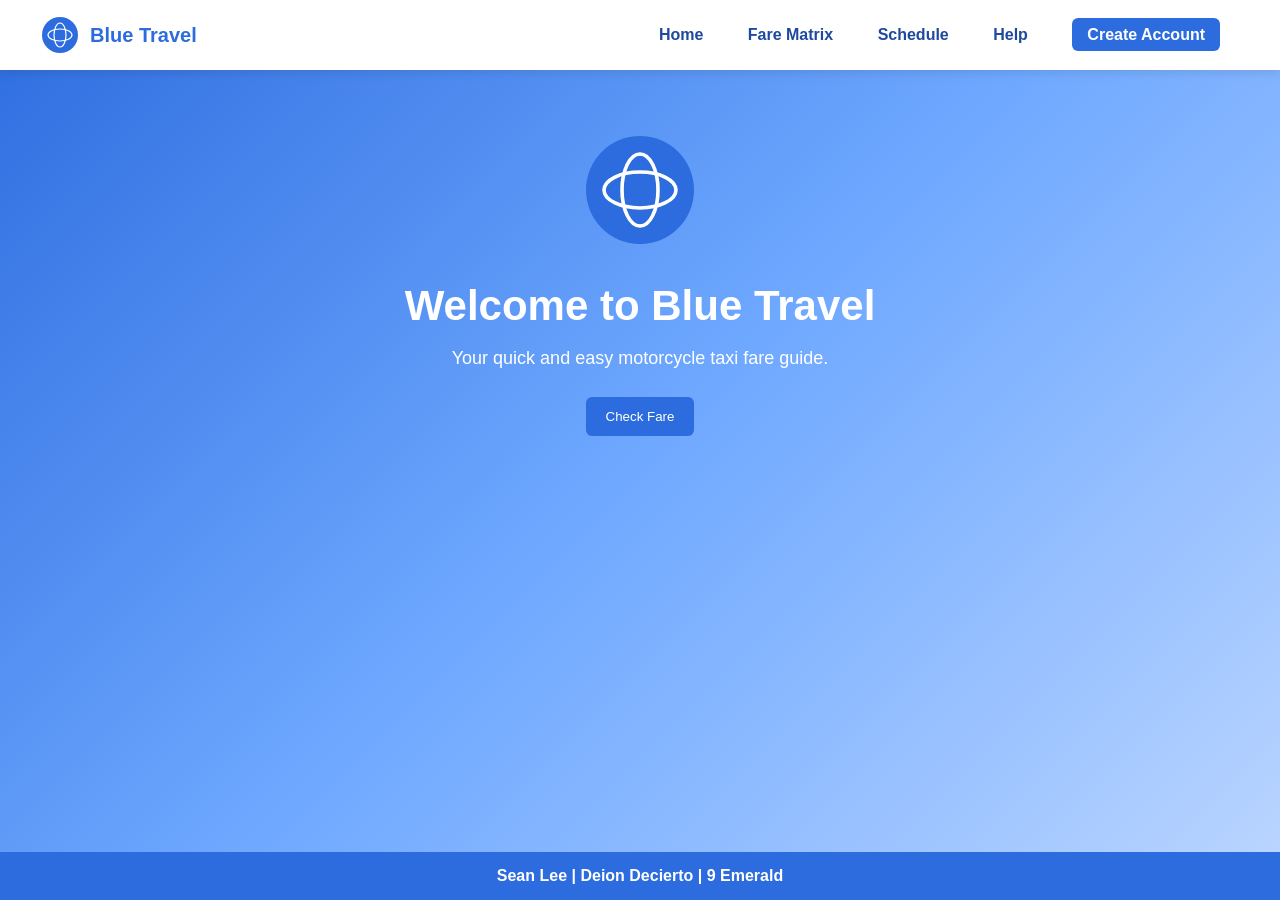
<file: index.html>
<!DOCTYPE html>
<html>
<head>
<title>Blue Travel</title>
<link rel="stylesheet" href="style.css">
</head>

<body>

<nav>

<div class="logo">

<svg width="40" height="40" viewBox="0 0 100 100">
<circle cx="50" cy="50" r="45" fill="#2d6cdf"/>
<ellipse cx="50" cy="50" rx="30" ry="15" stroke="white" stroke-width="3" fill="none"/>
<ellipse cx="50" cy="50" rx="15" ry="30" stroke="white" stroke-width="3" fill="none"/>
</svg>

<span class="brand">Blue Travel</span>

</div>

<div>

<a href="index.html">Home</a>
<a href="fare.html">Fare Matrix</a>
<a href="schedule.html">Schedule</a>
<a href="register.html">Help</a>
<a class="btn" href="register.html">Create Account</a>

</div>

</nav>

<div class="hero">

<svg width="120" height="120" viewBox="0 0 100 100">
<circle cx="50" cy="50" r="45" fill="#2d6cdf"/>
<ellipse cx="50" cy="50" rx="30" ry="15" stroke="white" stroke-width="3" fill="none"/>
<ellipse cx="50" cy="50" rx="15" ry="30" stroke="white" stroke-width="3" fill="none"/>
</svg>

<h1>Welcome to Blue Travel</h1>

<p>Your quick and easy motorcycle taxi fare guide.</p>

<a href="fare.html">
<button>Check Fare</button>
</a>

</div>

<footer>
Sean Lee | Deion Decierto | 9 Emerald
</footer>

</body>
</html>
</file>
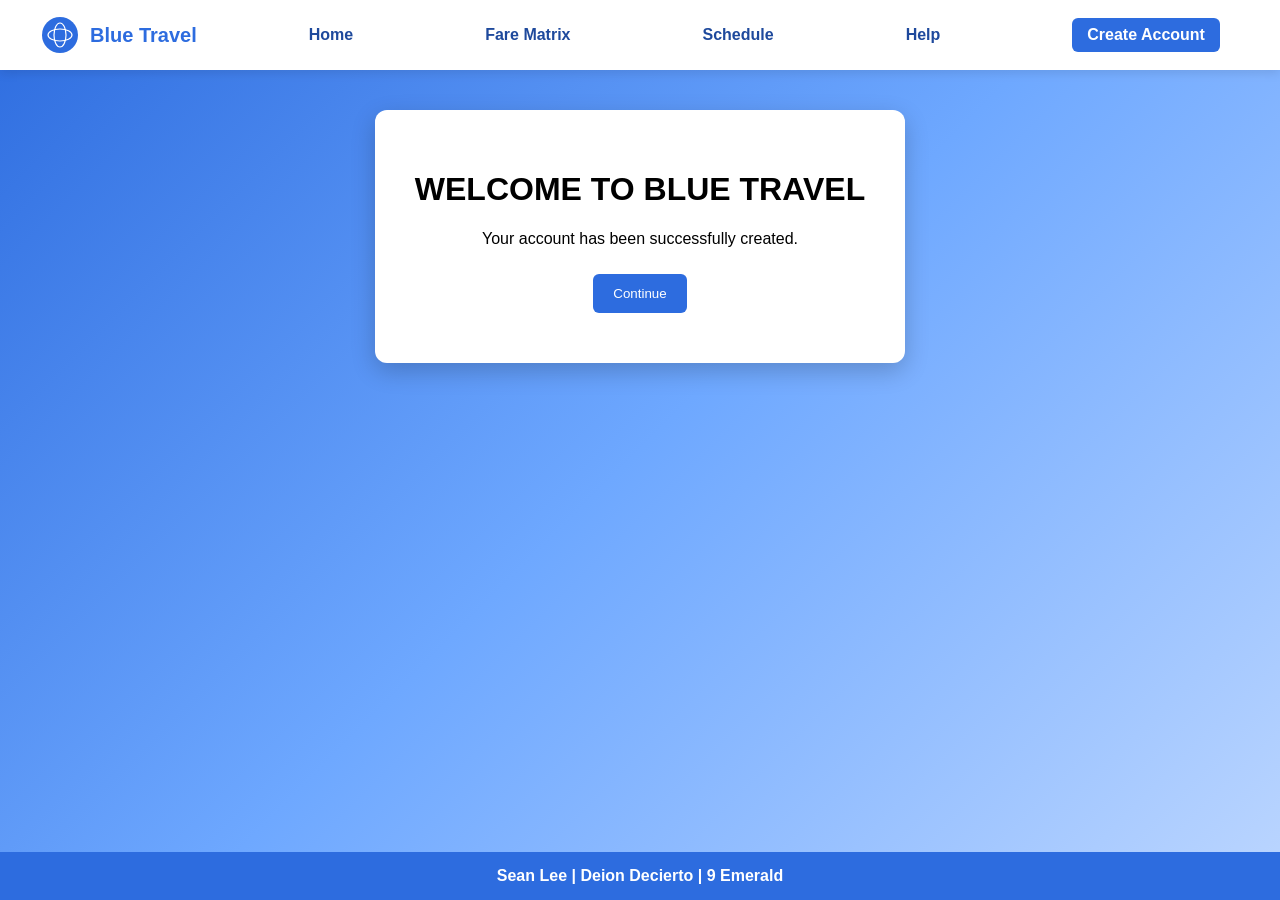
<file: confirm.html>
<!DOCTYPE html>
<html>
<head>
<title>Blue Travel</title>
<link rel="stylesheet" href="style.css">
</head>

<body>

<nav>

<div class="logo">

<svg width="40" height="40" viewBox="0 0 100 100">
<circle cx="50" cy="50" r="45" fill="#2d6cdf"/>
<ellipse cx="50" cy="50" rx="30" ry="15" stroke="white" stroke-width="3" fill="none"/>
<ellipse cx="50" cy="50" rx="15" ry="30" stroke="white" stroke-width="3" fill="none"/>
</svg>

<span class="brand">Blue Travel</span>

</div>

<a href="index.html">Home</a>
<a href="fare.html">Fare Matrix</a>
<a href="schedule.html">Schedule</a>
<a href="register.html">Help</a>

<a class="btn" href="register.html">Create Account</a>

</nav>


<div class="container">

<h1>WELCOME TO BLUE TRAVEL</h1>

<p>Your account has been successfully created.</p>

<a href="fare.html">
<button>Continue</button>
</a>

</div>

<footer>
Sean Lee | Deion Decierto | 9 Emerald
</footer>

</body>
</html>
</file>
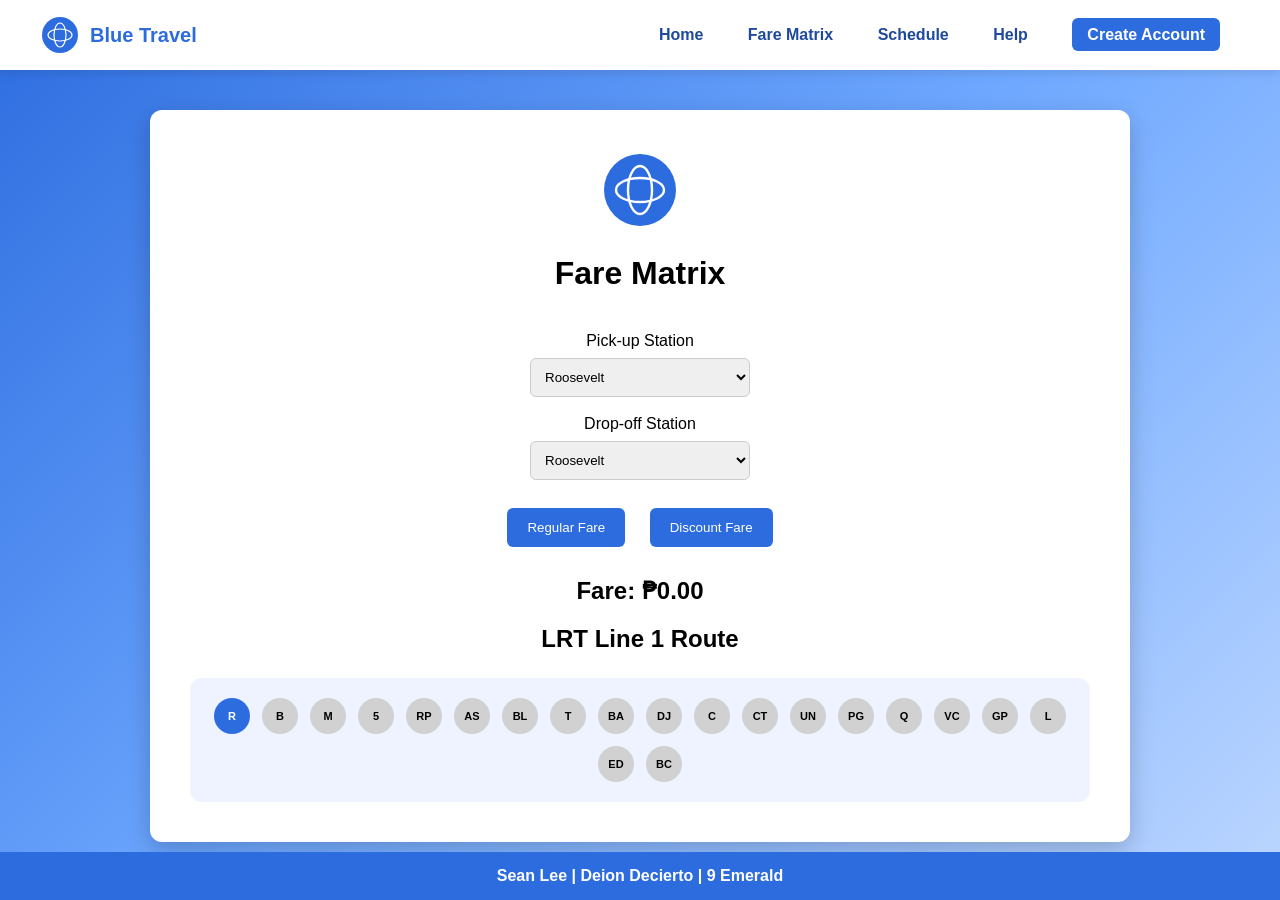
<file: fare.html>
<!DOCTYPE html>
<html>
<head>

<title>Blue Travel</title>

<link rel="stylesheet" href="style.css">
<script src="script.js" defer></script>

</head>

<body>

<nav>

<div class="logo">

<svg width="40" height="40" viewBox="0 0 100 100">
<circle cx="50" cy="50" r="45" fill="#2d6cdf"/>
<ellipse cx="50" cy="50" rx="30" ry="15" stroke="white" stroke-width="3" fill="none"/>
<ellipse cx="50" cy="50" rx="15" ry="30" stroke="white" stroke-width="3" fill="none"/>
</svg>

<span class="brand">Blue Travel</span>

</div>

<div>
<a href="index.html">Home</a>
<a href="fare.html">Fare Matrix</a>
<a href="schedule.html">Schedule</a>
<a href="register.html">Help</a>
<a class="btn" href="register.html">Create Account</a>
</div>

</nav>

<div class="container">



<div class="boxlogo">

<svg width="80" height="80" viewBox="0 0 100 100">
<circle cx="50" cy="50" r="45" fill="#2d6cdf"/>
<ellipse cx="50" cy="50" rx="30" ry="15" stroke="white" stroke-width="3" fill="none"/>
<ellipse cx="50" cy="50" rx="15" ry="30" stroke="white" stroke-width="3" fill="none"/>
</svg>

</div>

<h1>Fare Matrix</h1>

<br>

<label>Pick-up Station</label>

<br>

<select id="pickup" onchange="updateMap()">

<option value="0">Roosevelt</option>
<option value="1">Balintawak</option>
<option value="2">Monumento</option>
<option value="3">5th Avenue</option>
<option value="4">R. Papa</option>
<option value="5">Abad Santos</option>
<option value="6">Blumentritt</option>
<option value="7">Tayuman</option>
<option value="8">Bambang</option>
<option value="9">Doroteo Jose</option>
<option value="10">Carriedo</option>
<option value="11">Central Terminal</option>
<option value="12">United Nations</option>
<option value="13">Pedro Gil</option>
<option value="14">Quirino</option>
<option value="15">Vito Cruz</option>
<option value="16">Gil Puyat</option>
<option value="17">Libertad</option>
<option value="18">EDSA</option>
<option value="19">Baclaran</option>

</select>

<br><br>

<label>Drop-off Station</label>

<br>

<select id="dropoff" onchange="updateMap()">

<option value="0">Roosevelt</option>
<option value="1">Balintawak</option>
<option value="2">Monumento</option>
<option value="3">5th Avenue</option>
<option value="4">R. Papa</option>
<option value="5">Abad Santos</option>
<option value="6">Blumentritt</option>
<option value="7">Tayuman</option>
<option value="8">Bambang</option>
<option value="9">Doroteo Jose</option>
<option value="10">Carriedo</option>
<option value="11">Central Terminal</option>
<option value="12">United Nations</option>
<option value="13">Pedro Gil</option>
<option value="14">Quirino</option>
<option value="15">Vito Cruz</option>
<option value="16">Gil Puyat</option>
<option value="17">Libertad</option>
<option value="18">EDSA</option>
<option value="19">Baclaran</option>

</select>

<br><br>

<button onclick="regularFare()">Regular Fare</button>

<button onclick="discountFare()">Discount Fare</button>

<div class="farebox">
Fare: <span id="fare">₱0.00</span>
</div>

<h2>LRT Line 1 Route</h2>

<div class="map">

<div class="station">R</div>
<div class="station">B</div>
<div class="station">M</div>
<div class="station">5</div>
<div class="station">RP</div>
<div class="station">AS</div>
<div class="station">BL</div>
<div class="station">T</div>
<div class="station">BA</div>
<div class="station">DJ</div>
<div class="station">C</div>
<div class="station">CT</div>
<div class="station">UN</div>
<div class="station">PG</div>
<div class="station">Q</div>
<div class="station">VC</div>
<div class="station">GP</div>
<div class="station">L</div>
<div class="station">ED</div>
<div class="station">BC</div>

</div>

</div>

<footer>
Sean Lee | Deion Decierto | 9 Emerald
</footer>

</body>
</html>
</file>
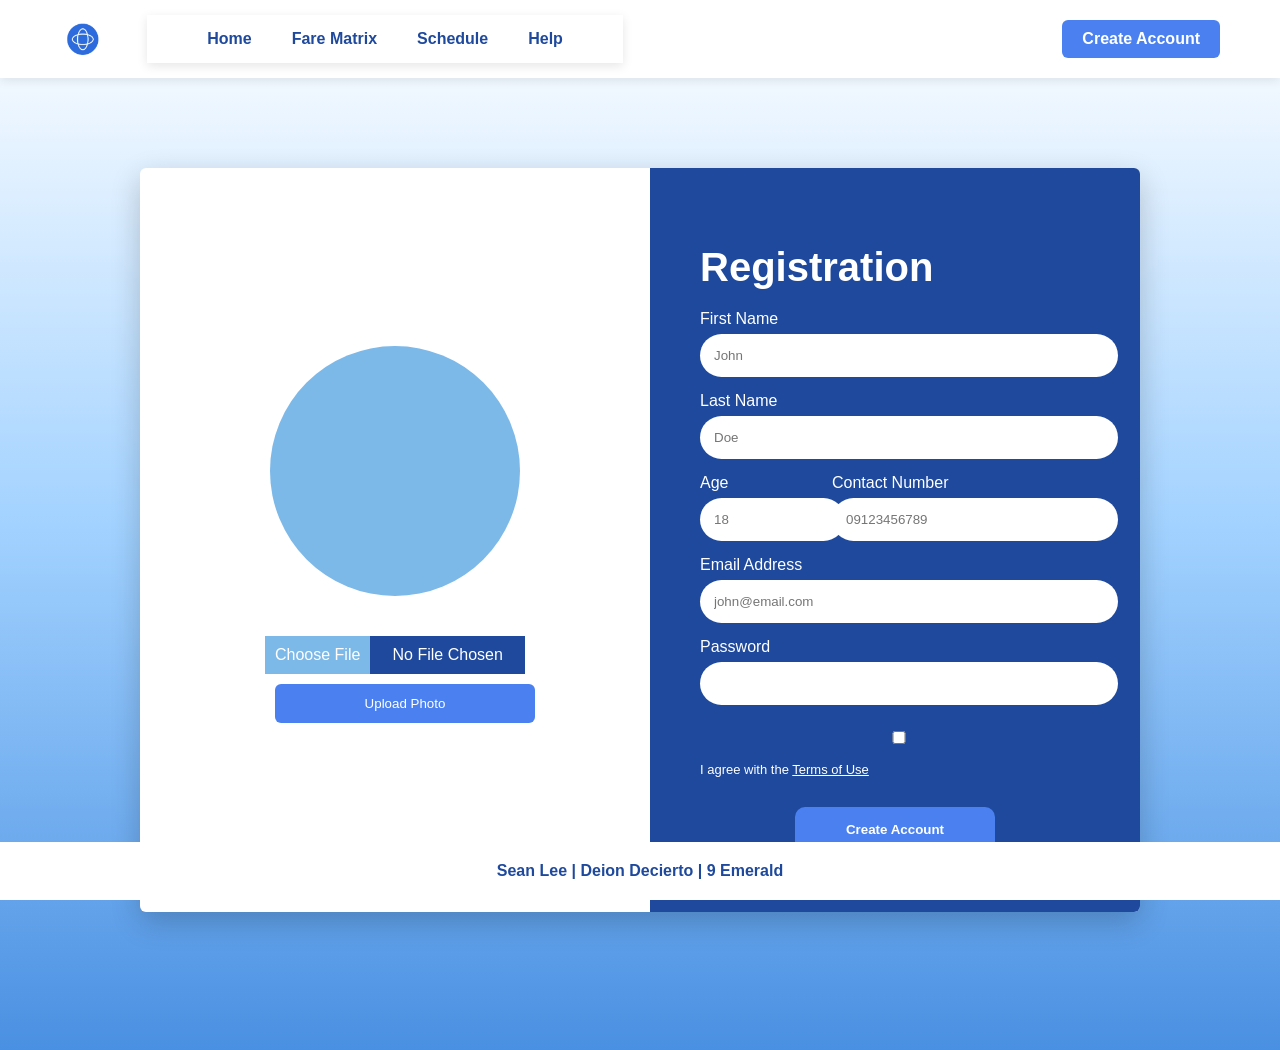
<file: register.html>
<!DOCTYPE html>
<html>
<head>

<title>Blue Travel Registration</title>

<link rel="stylesheet" href="style.css">

</head>

<body class="register-page">

<header class="site-header">

<div class="nav-left">

<img src="logo.png" class="logo">

<nav>
<a href="index.html">Home</a>
<a href="fare.html">Fare Matrix</a>
<a href="schedule.html">Schedule</a>
<a href="help.html">Help</a>
</nav>

</div>

<div class="nav-right">

<a href="register.html" class="create-btn-nav">Create Account</a>

</div>

</header>


<div class="main-container">

<div class="card">


<div class="left-panel">

<div class="profile-circle" id="imgPreview"></div>

<div class="upload-stack">

<div class="file-bar" onclick="openFile()">

<span class="choose">Choose File</span>
<span id="fileName">No File Chosen</span>

</div>

<input type="file" id="fileInput" hidden accept="image/*">

<button class="upload-btn">Upload Photo</button>

</div>

</div>



<div class="right-panel">

<h1>Registration</h1>

<form id="regForm">

<label>First Name</label>
<input type="text" required placeholder="John">

<label>Last Name</label>
<input type="text" required placeholder="Doe">

<div class="row">

<div class="age">
<label>Age</label>
<input type="number" id="age" placeholder="18" required>
</div>

<div class="contact">
<label>Contact Number</label>
<input type="text" placeholder="09123456789" required>
</div>

</div>

<label>Email Address</label>
<input type="email" placeholder="john@email.com" required>

<label>Password</label>
<input type="password" required>

<div class="check">

<input type="checkbox" id="agree" required>

<label>
I agree with the
<a href="#">Terms of Use</a>
</label>

</div>

<button class="create-btn">Create Account</button>

</form>

</div>

</div>

</div>

<script src="script.js"></script>

<footer class="site-footer">

Sean Lee | Deion Decierto | 9 Emerald

</footer>

</body>
</html>
</file>
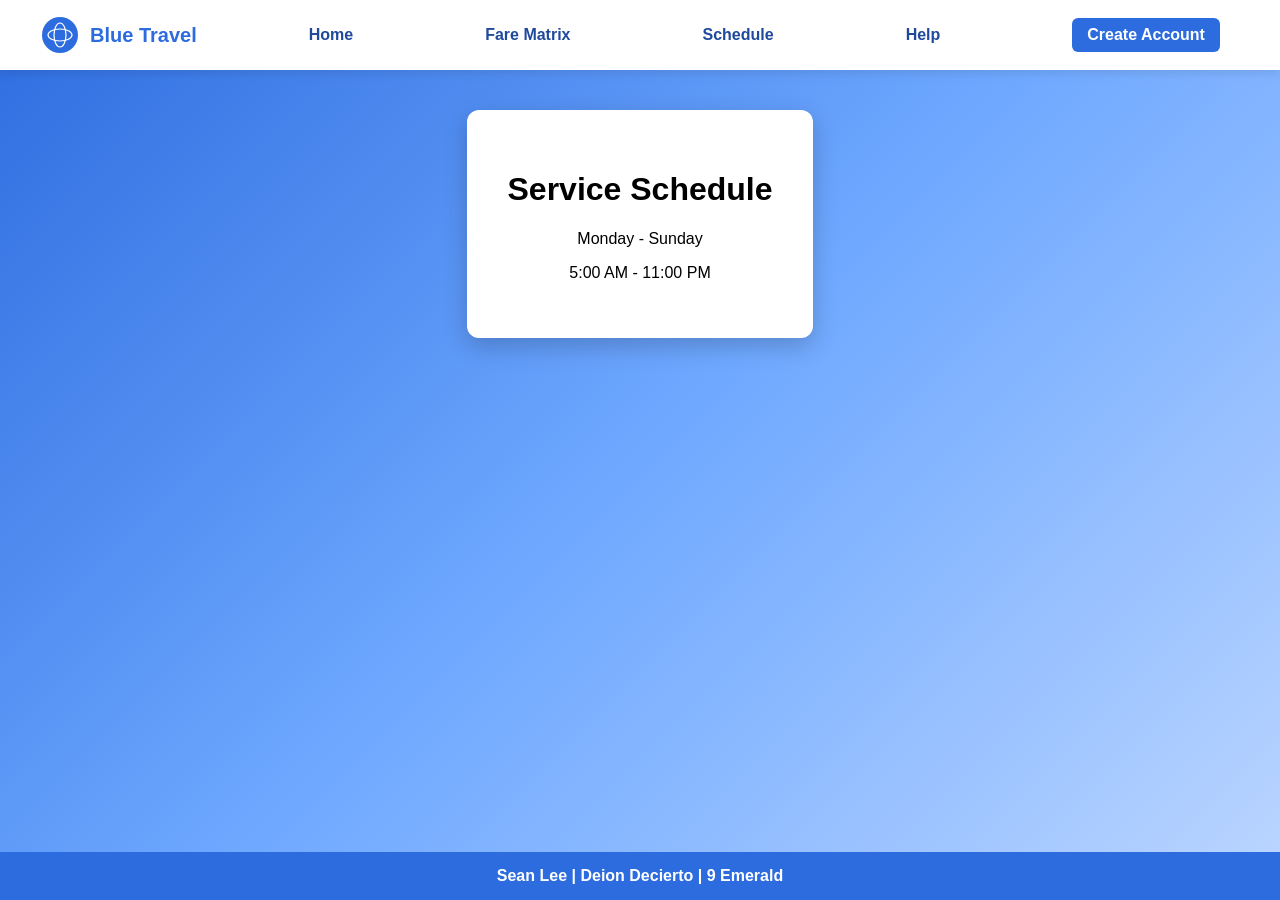
<file: schedule.html>
<!DOCTYPE html>
<html>
<head>
<title>Blue Travel</title>
<link rel="stylesheet" href="style.css">
</head>

<body>

<nav>

<div class="logo">

<svg width="40" height="40" viewBox="0 0 100 100">
<circle cx="50" cy="50" r="45" fill="#2d6cdf"/>
<ellipse cx="50" cy="50" rx="30" ry="15" stroke="white" stroke-width="3" fill="none"/>
<ellipse cx="50" cy="50" rx="15" ry="30" stroke="white" stroke-width="3" fill="none"/>
</svg>

<span class="brand">Blue Travel</span>

</div>

<a href="index.html">Home</a>
<a href="fare.html">Fare Matrix</a>
<a href="schedule.html">Schedule</a>
<a href="register.html">Help</a>

<a class="btn" href="register.html">Create Account</a>

</nav>


<div class="container">

<h1>Service Schedule</h1>

<p>Monday - Sunday</p>
<p>5:00 AM - 11:00 PM</p>

</div>

<footer>
Sean Lee | Deion Decierto | 9 Emerald
</footer>

</body>
</html>
</file>
<file: style.css>
body{
font-family: Arial, Helvetica, sans-serif;
margin:0;
min-height:100vh;

display:flex;
flex-direction:column;

background: linear-gradient(135deg, #2d6cdf, #6ea8ff, #bcd6ff);
background-attachment:fixed;
}

nav{
display:flex;
align-items:center;
justify-content:space-between;
background:white;
padding:15px 40px;
box-shadow:0 3px 10px rgba(0,0,0,0.1);
}

nav a{
text-decoration:none;
margin-left:20px;
color:#333;
font-weight:bold;
}

.btn{
background:#2d6cdf;
color:white;
padding:8px 15px;
border-radius:6px;
}



.logo{
display:flex;
align-items:center;
gap:10px;
}

.brand{
font-size:20px;
font-weight:bold;
color:#2d6cdf;
}



.hero{
text-align:center;
padding:60px 20px;
color:white;
}

.hero h1{
font-size:42px;
margin-bottom:10px;
}

.hero p{
font-size:18px;
}



.container{
max-width:900px;
margin:auto;
margin-top:40px;

background:white;
padding:40px;

border-radius:12px;
box-shadow:0 8px 25px rgba(0,0,0,0.2);

text-align:center;
}



select,input{
padding:10px;
margin-top:8px;
width:220px;
border-radius:6px;
border:1px solid #ccc;
}



button{
background:#2d6cdf;
color:white;
border:none;
padding:12px 20px;
border-radius:6px;
cursor:pointer;
margin:10px;
}

button:hover{
background:#1f4fb8;
}



.farebox{
margin-top:20px;
font-size:24px;
font-weight:bold;
}



.map{
display:flex;
flex-wrap:wrap;
justify-content:center;
gap:12px;
margin-top:25px;

padding:20px;

background:#eef3ff;
border-radius:12px;
}

.station{
width:36px;
height:36px;

border-radius:50%;

background:#d1d1d1;

display:flex;
align-items:center;
justify-content:center;

font-size:11px;
font-weight:bold;
}

.station.active{
background:#2d6cdf;
color:white;
}



footer{
margin-top:auto;

background:#2d6cdf;
color:white;

text-align:center;
padding:15px;

font-weight:bold;
}

.register-page{
background:linear-gradient(#ffffff,#a2d2ff,#4a90e2);
min-height:100vh;
display:flex;
align-items:center;
justify-content:center;
font-family:Arial;
}



.register-page .card{
display:flex;
width:1000px;
background:white;
box-shadow:0 10px 30px rgba(0,0,0,0.2);
border-radius:6px;
overflow:hidden;
}


.register-page .left-panel{
flex:1;
padding:60px;
display:flex;
flex-direction:column;
align-items:center;
justify-content:center;
}

.register-page .profile-circle{
width:250px;
height:250px;
background:#7cb9e8;
border-radius:50%;
margin-bottom:40px;
background-size:cover;
background-position:center;
}

.register-page .upload-stack{
width:260px;
}

.register-page .file-bar{
display:flex;
cursor:pointer;
}

.register-page .choose{
background:#7cb9e8;
color:white;
padding:10px;
}

.register-page #fileName{
background:#1e499c;
color:white;
padding:10px;
flex:1;
text-align:center;
}

.register-page .upload-btn{
width:100%;
margin-top:10px;
padding:12px;
background:#4a80f0;
color:white;
border:none;
border-radius:6px;
cursor:pointer;
}



.register-page .right-panel{
flex:1;
background:#1e499c;
color:white;
padding:50px;
}

.register-page .right-panel h1{
font-size:40px;
margin-bottom:20px;
}

.register-page form label{
display:block;
margin-top:15px;
}

.register-page input{
width:100%;
padding:14px;
border-radius:30px;
border:none;
margin-top:6px;
}



.register-page .row{
display:flex;
gap:15px;
}

.register-page .age{
width:30%;
}

.register-page .contact{
flex:1;
}



.register-page .check{
margin-top:20px;
font-size:13px;
}

.register-page .check a{
color:white;
text-decoration:underline;
}



.register-page .create-btn{
margin-top:30px;
background:#4a80f0;
border:none;
padding:15px;
color:white;
font-weight:bold;
border-radius:10px;
width:200px;
display:block;
margin-left:auto;
margin-right:auto;
cursor:pointer;
}


.site-header{
position:fixed;
top:0;
left:0;
width:100%;
background:white;
display:flex;
justify-content:space-between;
align-items:center;
padding:15px 60px;
box-shadow:0 2px 10px rgba(0,0,0,0.1);
z-index:1000;
}

.nav-left{
display:flex;
align-items:center;
gap:40px;
}

.logo{
height:40px;
}

nav a{
text-decoration:none;
color:#1e499c;
font-weight:bold;
margin-right:20px;
}

.nav-right{
display:flex;
align-items:center;
}

.create-btn-nav{
background:#4a80f0;
color:white;
padding:10px 20px;
border-radius:6px;
text-decoration:none;
font-weight:bold;
}



.site-footer{
text-align:center;
padding:20px;
background:#ffffff;
color:#1e499c;
font-weight:bold;
position:fixed;
bottom:0;
width:100%;
}



.register-page{
padding-top:90px;
padding-bottom:60px;
}

header {
  width: 100%;
  display: flex;
  justify-content: space-between; 
  align-items: center;
  padding: 10px 5%; 
  box-sizing: border-box; 
}
.nav-container {
  width: 80%; 
  margin: 0 auto; 
  display: flex;
 
}
</file>
